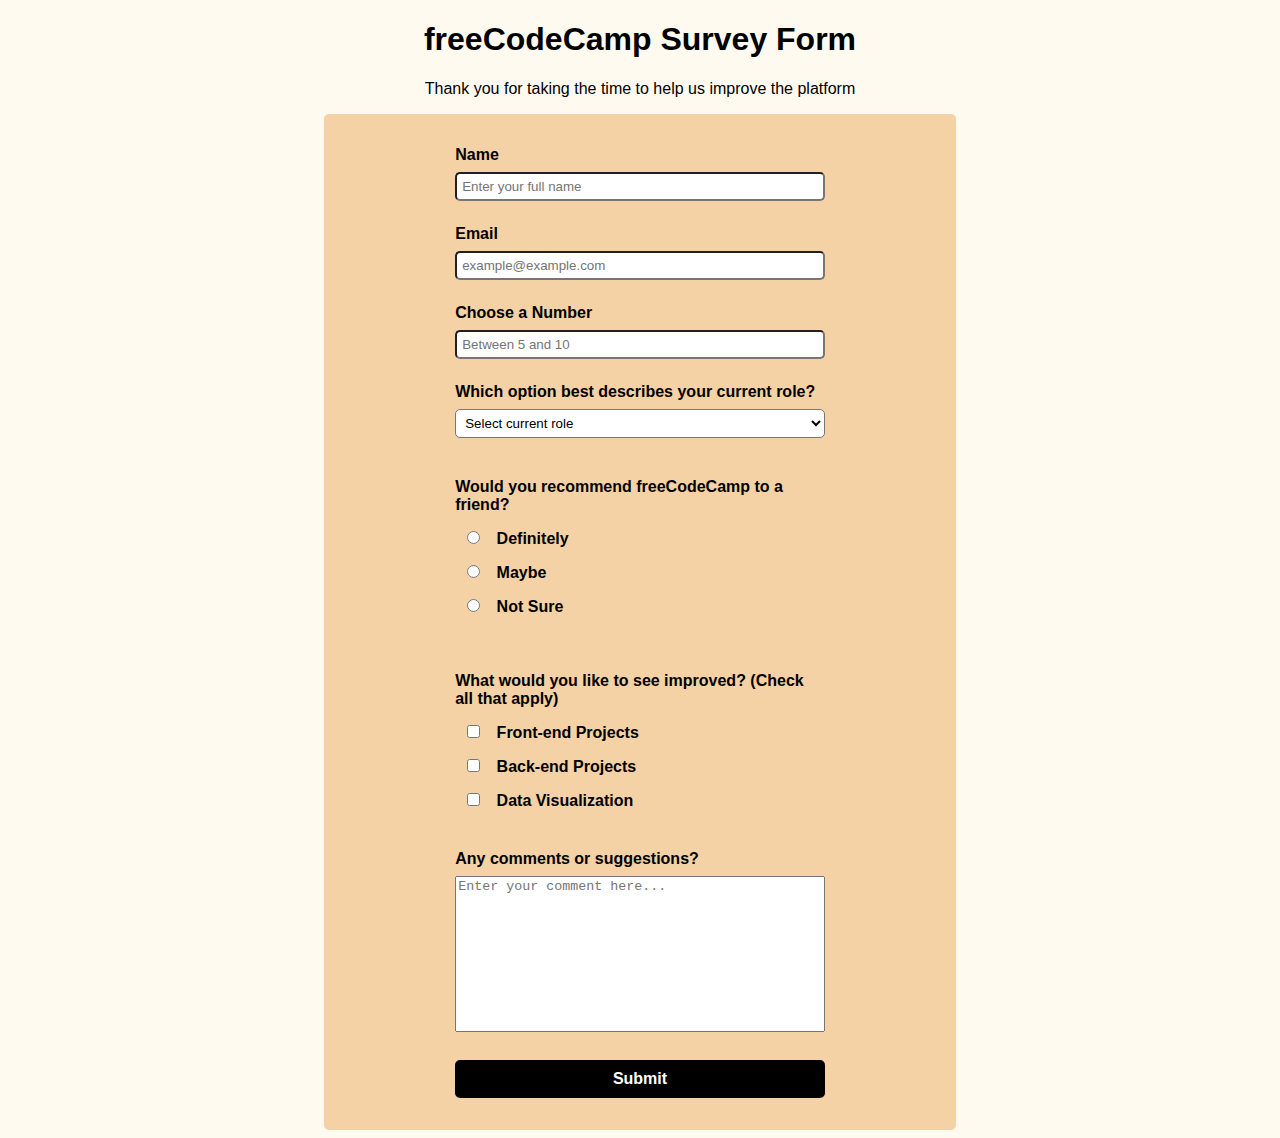
<file: Survey_Form/index.html>
<!DOCTYPE html>
<html lang="es">

<head>
    <meta charset="UTF-8">
    <meta http-equiv="X-UA-Compatible" content="IE=edge">
    <meta name="viewport" content="width=device-width, initial-scale=1.0">
    <link rel="stylesheet" href="styles.css">
    <title>Document</title>
</head>

<body>
    <header>
        <h1 id="title">freeCodeCamp Survey Form</h1>
        <p id="description">Thank you for taking the time to help us improve the platform</p>
    </header>

    <form id="survey-form">
        <div class="form-group">
            <label for="" id="name-label">Name</label>
            <input type="text" id="name" required placeholder="Enter your full name">
        </div>

        <div class="form-group">
            <label for="" id="email-label">Email</label>
            <input type="email" id="email" required placeholder="example@example.com">
        </div>

        <div class="form-group">
            <label for="" id="number-label">Choose a Number</label>
            <input type="number" name="number" id="number" min="5" max="10" placeholder="Between 5 and 10">
        </div>

        <div class="form-group">
            <label for="">Which option best describes your current role?</label>
            <select name="select" id="dropdown">
				<option value="Select current role" disabled selected="true">Select current role</option>
				<option value="Student">Student</option>
				<option value="Full Time Job">Full Time Job</option>
				<option value="Full Time Learner">Full Time Learner</option>
			</select>
        </div>

        <div class="form-group radio">
            <p for="">Would you recommend freeCodeCamp to a friend?</p>
            <label for="">
				<input type="radio" name="radio" id="radio" value="Definitely">
				Definitely
			</label>
            <label for="">
				<input type="radio" name="radio" id="radio" value="Maybe">
				Maybe
			</label>
            <label for="">
				<input type="radio" name="radio" id="radio" value="Not Sure">
				Not Sure
			</label>
        </div>

        <div class="form-group checkbox">
            <p for="">What would you like to see improved? (Check all that apply)</p>
            <label for="">
				<input type="checkbox" name="" id="checkbox" value="Front-end Projects">
				Front-end Projects
			</label>
            <label for="">
				<input type="checkbox" name="" id="checkbox" value="Back-end Projects">
				Back-end Projects
			</label>
            <label for="">
				<input type="checkbox" name="" id="checkbox" value="Data Visualization">
				Data Visualization
			</label>
        </div>

        <div class="form-group">
            <label for="">Any comments or suggestions?</label>
            <textarea name="" id="" cols="50" rows="10" placeholder="Enter your comment here..."></textarea>
        </div>

        <div class="form-group">
            <button type="submit" id="submit">Submit</button>
        </div>

    </form>
</body>

</html>
</file>
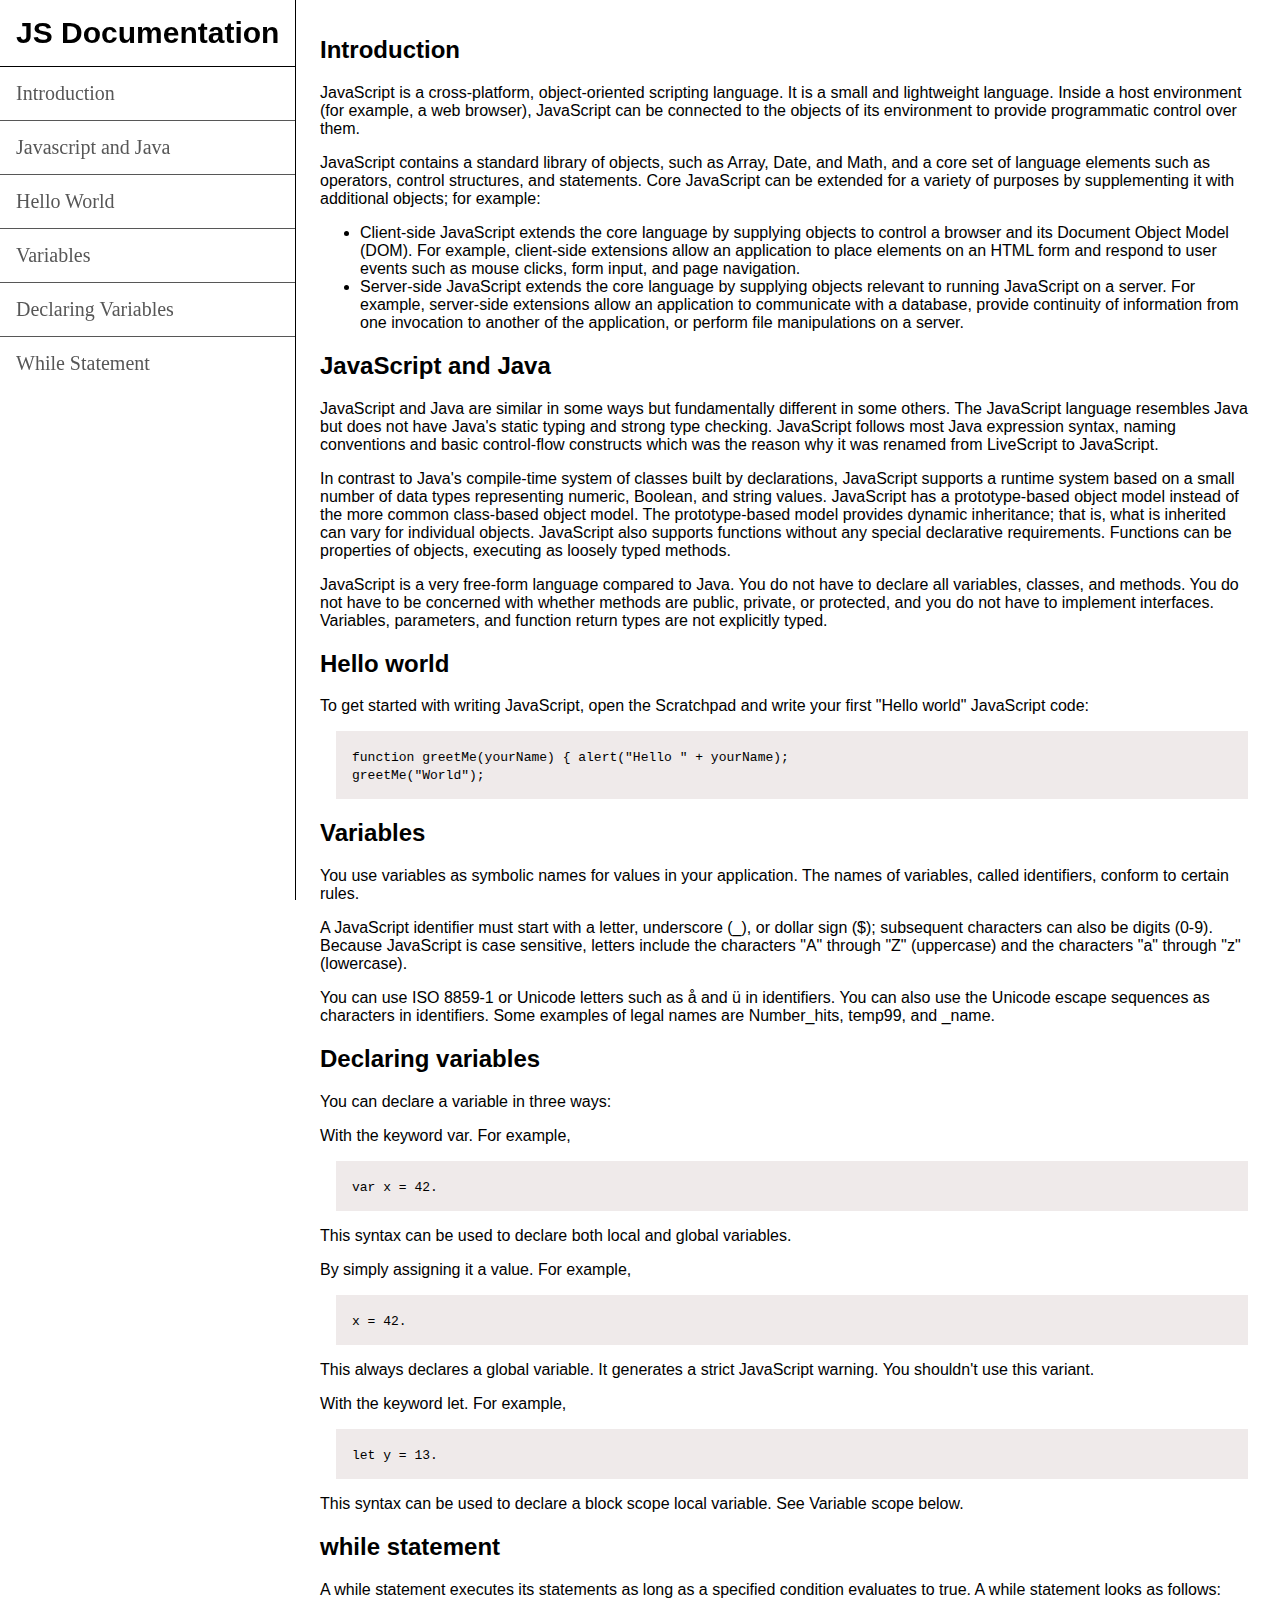
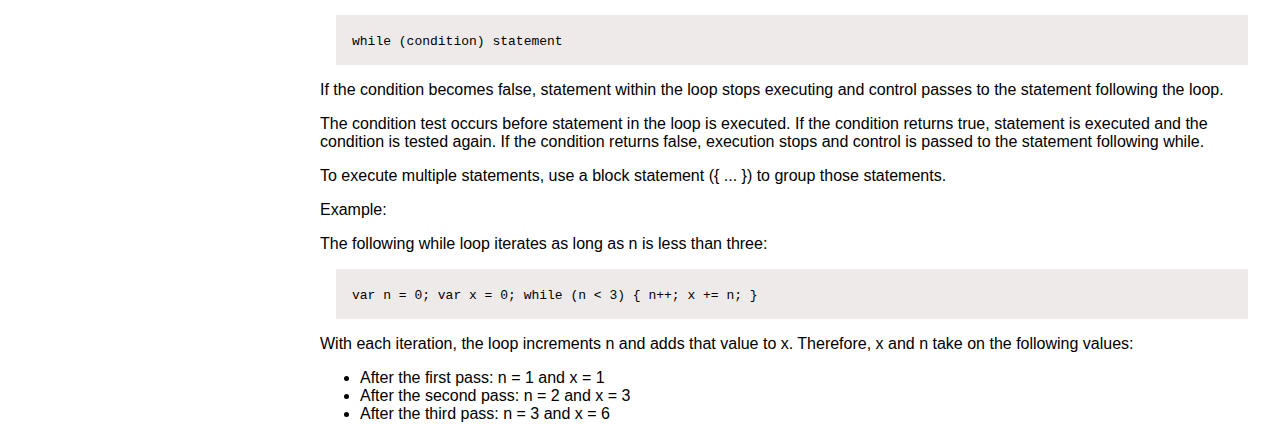
<file: Technical_Documentation_Page/index.html>
<!DOCTYPE html>
<html lang="es">

<head>
    <meta charset="UTF-8">
    <meta http-equiv="X-UA-Compatible" content="IE=edge">
    <meta name="viewport" content="width=device-width, initial-scale=1.0">
    <link rel="stylesheet" href="styles.css">
    <title>Technical Documentation Page</title>
</head>

<body>
    <nav id="navbar">
        <header>
            <h2>JS Documentation</h2>
        </header>
        <div class="nav-links">
            <a href="#introduction" class="nav-link">Introduction</a>
            <a href="#javascript_and_java" class="nav-link">Javascript and Java</a>
            <a href="#hello_world" class="nav-link">Hello World</a>
            <a href="#variables" class="nav-link">Variables</a>
            <a href="#declaring_variables" class="nav-link"> Declaring Variables</a>
            <a href="#while_statement" class="nav-link">While Statement</a>
        </div>
    </nav>


    <main id="main-doc">
        <section class="main-section" id="introduction">
            <header>
                <h2>Introduction</h2>
            </header>
            <p>JavaScript is a cross-platform, object-oriented scripting language. It is a small and lightweight language. Inside a host environment (for example, a web browser), JavaScript can be connected to the objects of its environment to provide programmatic
                control over them.</p>
            <p>JavaScript contains a standard library of objects, such as Array, Date, and Math, and a core set of language elements such as operators, control structures, and statements. Core JavaScript can be extended for a variety of purposes by supplementing
                it with additional objects; for example:</p>
            <ul>
                <li>Client-side JavaScript extends the core language by supplying objects to control a browser and its Document Object Model (DOM). For example, client-side extensions allow an application to place elements on an HTML form and respond to user
                    events such as mouse clicks, form input, and page navigation.
                </li>

                <li>
                    Server-side JavaScript extends the core language by supplying objects relevant to running JavaScript on a server. For example, server-side extensions allow an application to communicate with a database, provide continuity of information from one invocation
                    to another of the application, or perform file manipulations on a server.
                </li>
            </ul>
        </section>
        <section class="main-section" id="javascript_and_java">
            <header>
                <h2>JavaScript and Java</h2>
            </header>
            <p>JavaScript and Java are similar in some ways but fundamentally different in some others. The JavaScript language resembles Java but does not have Java's static typing and strong type checking. JavaScript follows most Java expression syntax,
                naming conventions and basic control-flow constructs which was the reason why it was renamed from LiveScript to JavaScript.
            </p>
            <p>In contrast to Java's compile-time system of classes built by declarations, JavaScript supports a runtime system based on a small number of data types representing numeric, Boolean, and string values. JavaScript has a prototype-based object
                model instead of the more common class-based object model. The prototype-based model provides dynamic inheritance; that is, what is inherited can vary for individual objects. JavaScript also supports functions without any special declarative
                requirements. Functions can be properties of objects, executing as loosely typed methods.</p>
            <p>JavaScript is a very free-form language compared to Java. You do not have to declare all variables, classes, and methods. You do not have to be concerned with whether methods are public, private, or protected, and you do not have to implement
                interfaces. Variables, parameters, and function return types are not explicitly typed.</p>
        </section>
        <section class="main-section" id="hello_world">
            <header>
                <h2>Hello world</h2>
            </header>
            <p>To get started with writing JavaScript, open the Scratchpad and write your first "Hello world" JavaScript code:
            </p>
            <p class="code"><code>function greetMe(yourName) { alert("Hello " + yourName); <br>
                greetMe("World");</code></p>
        </section>
        <section class="main-section" id="variables">
            <header>
                <h2>Variables</h2>
            </header>
            <p>You use variables as symbolic names for values in your application. The names of variables, called identifiers, conform to certain rules.
            </p>
            <p>A JavaScript identifier must start with a letter, underscore (_), or dollar sign ($); subsequent characters can also be digits (0-9). Because JavaScript is case sensitive, letters include the characters "A" through "Z" (uppercase) and the
                characters "a" through "z" (lowercase).</p>
            <p>You can use ISO 8859-1 or Unicode letters such as å and ü in identifiers. You can also use the Unicode escape sequences as characters in identifiers. Some examples of legal names are Number_hits, temp99, and _name.
            </p>
        </section>
        <section class="main-section" id="declaring_variables">
            <header>
                <h2>Declaring variables</h2>
            </header>
            <p>You can declare a variable in three ways:</p>
            <p>With the keyword var. For example,</p>
            <p class="code"><code>var x = 42.</code></p>
            <p>This syntax can be used to declare both local and global variables.</p>
            <p>By simply assigning it a value. For example,</p>
            <p class="code"><code>x = 42.</code></p>
            <p>This always declares a global variable. It generates a strict JavaScript warning. You shouldn't use this variant.
            </p>
            <p>With the keyword let. For example,</p>
            <p class="code"><code>let y = 13.</code></p>
            <p>This syntax can be used to declare a block scope local variable. See Variable scope below.</p>
        </section>

        <section class="main-section" id="while_statement">
            <header>
                <h2>while statement</h2>
            </header>
            <p>A while statement executes its statements as long as a specified condition evaluates to true. A while statement looks as follows:</p>
            <p class="code"><code>while (condition) statement</code></p>
            <p>If the condition becomes false, statement within the loop stops executing and control passes to the statement following the loop.</p>
            <p>The condition test occurs before statement in the loop is executed. If the condition returns true, statement is executed and the condition is tested again. If the condition returns false, execution stops and control is passed to the statement
                following while.</p>
            <p>To execute multiple statements, use a block statement ({ ... }) to group those statements.</p>
            <p>Example:</p>
            <p>The following while loop iterates as long as n is less than three:</p>
            <p class="code"><code>var n = 0; var x = 0; while (n < 3) { n++; x += n; }</code></p>
            <p>With each iteration, the loop increments n and adds that value to x. Therefore, x and n take on the following values:
            </p>
            <ul>
                <li>After the first pass: n = 1 and x = 1</li>
                <li>After the second pass: n = 2 and x = 3</li>
                <li>After the third pass: n = 3 and x = 6</li>
            </ul>
        </section>
    </main>
</body>

</html>
</file>
<file: Survey_Form/styles.css>
* {
    box-sizing: border-box;
}

body {
    font-family: sans-serif;
    background: floralwhite;
}

h1#title,
#description {
    text-align: center;
}

form#survey-form {
    width: 50%;
    margin: auto;
    background: #f5d2a6;
    padding: 0.5rem;
    border-radius: 5px;
}

input,
select#dropdown {
    display: block;
    margin: auto;
    width: 60%;
    border-radius: 5px;
    padding: 5px;
    background-color: white;
}

.form-group {
    text-align: center;
    margin: 1.5rem 0;
}

label {
    display: inline-block;
    margin-bottom: 8px;
    font-weight: bold;
    width: 60%;
    text-align: start;
}

.form-group>p {
    display: inline-block;
    width: 60%;
    text-align: left;
    font-weight: bold;
}

.form-group.radio label input,
.form-group.checkbox label input {
    width: 10%;
    display: inline-block;
}

.form-group.radio label,
.form-group.checkbox label {
    margin-bottom: 16px;
}

textarea {
    resize: none;
    width: 60%;
}

button[type="submit"] {
    background-color: black;
    border: none;
    color: white;
    font-weight: bold;
    font-size: 16px;
    border-radius: 5px;
    padding: 8px;
    cursor: pointer;
    border: 2px solid black;
    width: 60%;
}

button[type="submit"]:hover {
    background: white;
    color: black;
    border: 2px solid black;
}

@media (max-width: 740px) {
    form#survey-form {
        width: 90%;
    }
    input,
    select#dropdown {
        width: 100%;
    }
    label,
    .form-group>p,
    textarea {
        width: 100%;
    }
}
</file>
<file: Technical_Documentation_Page/styles.css>
body {
    margin: 0;
    box-sizing: border-box;
    font-family: sans-serif;
}

nav#navbar {
    border-right: 1px solid;
    position: fixed;
    height: 100vh;
    top: 0;
}

nav#navbar>header {
    font-size: 20px;
    border-bottom: 1px solid;
    padding: 1rem;
}

nav#navbar>header>h2 {
    margin: 0;
}

main#main-doc {
    padding: 1rem 2rem 0px 20rem;
}

p.code {
    background-color: #efeaea;
    padding: 1rem;
    margin-left: 1rem;
}

a.nav-link {
    display: block;
    text-decoration: none;
    color: #575757;
    font-family: fangsong;
    border-bottom: 1px solid;
    font-size: 20px;
    padding: 15px 1rem;
}

a.nav-link:hover {
    background: black;
    color: white;
}

a.nav-link:last-child {
    border-bottom: none;
}

@media (max-width: 740px) {
    nav#navbar {
        height: auto;
        position: relative;
    }
    .nav-links {
        display: flex;
        flex-wrap: wrap;
    }
    a.nav-link {
        display: inline-block;
        text-decoration: underline;
        border-bottom: none;
    }
    main#main-doc {
        padding: 20px;
    }
}
</file>
